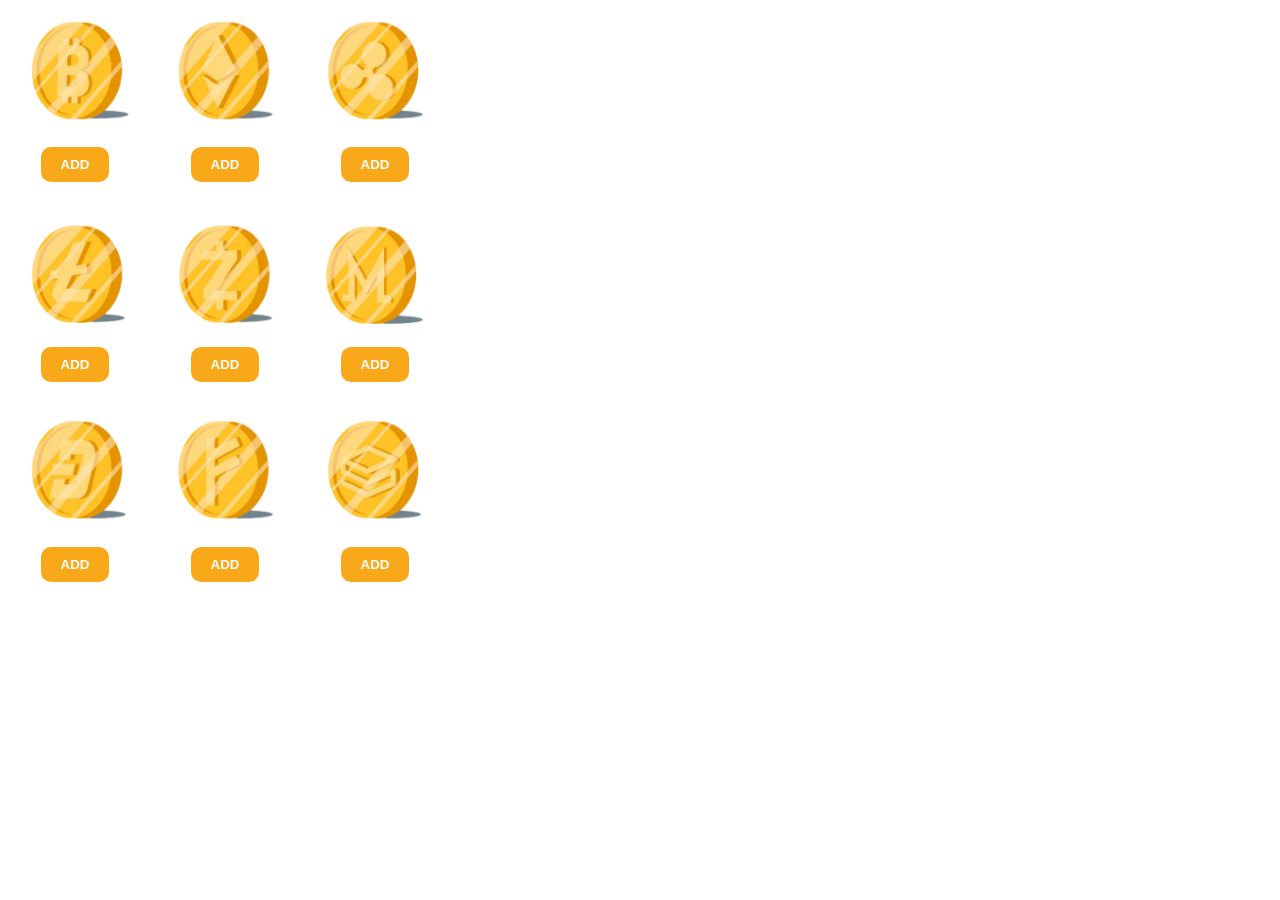
<file: index.html>
<!DOCTYPE html>
<html lang="en">
<head>
	<meta charset="UTF-8">
	<meta name="viewport" content="width=device-width, initial-scale=1.0">
	<link rel="stylesheet" href="style.css">
	<title>Document</title>
</head>
<body>
	<div class="container">
		<div class="inner">
			<div class="item">
				<img src="images/1.png" alt="" class="img">
				<button class="btn" id="btn1">Add</button>
			</div>
			<div class="item">
				<img src="images/2.png" alt="" class="img">
				<button class="btn" id="btn2">Add</button>
			</div>
			<div class="item">
				<img src="images/3.png" alt="" class="img">
				<button class="btn" id="btn3">Add</button>
			</div>
			<div class="item">
				<img src="images/4.png" alt="" class="img">
				<button class="btn" id="btn4">Add</button>
			</div>
			<div class="item">
				<img src="images/5.png" alt="" class="img">
				<button class="btn" id="btn5">Add</button>
			</div>
			<div class="item">
				<img src="images/6.png" alt="" class="img">
				<button class="btn" id="btn6">Add</button>
			</div>
			<div class="item">
				<img src="images/7.png" alt="" class="img">
				<button class="btn" id="btn7">Add</button>
			</div>
			<div class="item">
				<img src="images/8.png" alt="" class="img">
				<button class="btn" id="btn8">Add</button>
			</div>
			<div class="item">
				<img src="images/9.png" alt="" class="img">
				<button class="btn" id="btn9">Add</button>
			</div>
		</div>
	</div>
	<div class="usercard" id="usercard">
		
	</div>

	<script src="https://telegram.org/js/telegram-web-app.js"></script>
	<script src="app.js"></script>
</body>
</html>
</file>
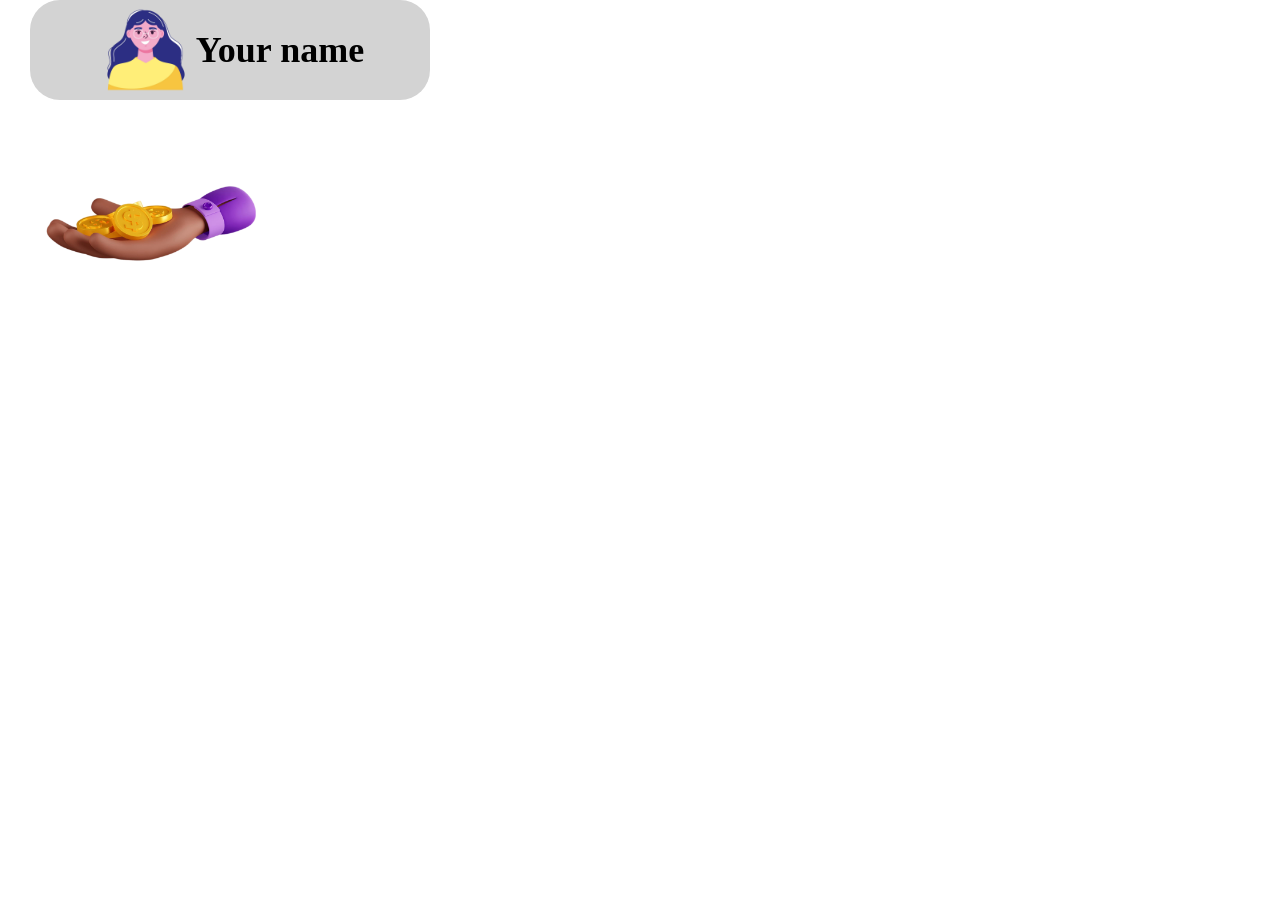
<file: main.html>
<!DOCTYPE html>
<html lang="en">
<head>
	<meta charset="UTF-8">
	<meta name="viewport" content="width=device-width, initial-scale=1.0">
	<link rel="stylesheet" href="style.css">
	<title>Document</title>
</head>
<body>
    <div class="main">
        <div class="main_conteiner">
            <img src="images/main_photo.png" alt="profile photo" class="profile_photo">
            <h1>Your name</h1>
        </div>
        <img src="images/main1.png" alt="" class="main_img">
    </div>
    <script src="https://telegram.org/js/telegram-web-app.js"></script>
	<script src="app.js"></script>
</body>
</html>
</file>
<file: style.css>
body {
	margin: 0;
	padding: 0;
	font-size: 18px;
	color: var(--tg-theme-text-color);
	background: var(--tg-theme-bg-color);
}

.container {
	max-width: 390px;
}

.inner {
	display: grid;
	grid-template-columns: 1fr 1fr 1fr;
	grid-template-rows: 200px 200px 200px;
}

.img {
	width: 150px;
}

.item {
	text-align: center;
}

.btn {
	display: inline-block;
	padding: 10px 20px;
	border: none;
	background: rgb(248, 168, 24);
	border-radius: 10px;
	color: #fff;
	text-transform: uppercase;
	font-weight: 700;

	transition: background .2s linear;
}

.btn:hover {
	background: lightgreen;
}

.usercard {
	text-align: center;
}

.main_img{
	display: block;
	width: 300px;
}
.profile_photo{
	display: block;
	width: 100px;
}
.main_conteiner{
	display: flex;
	align-items: center;
	justify-content: center;
	width: 400px;
	margin-left: 30px;
	border-radius: 30px;
	background-color: lightgray;
}
</file>
